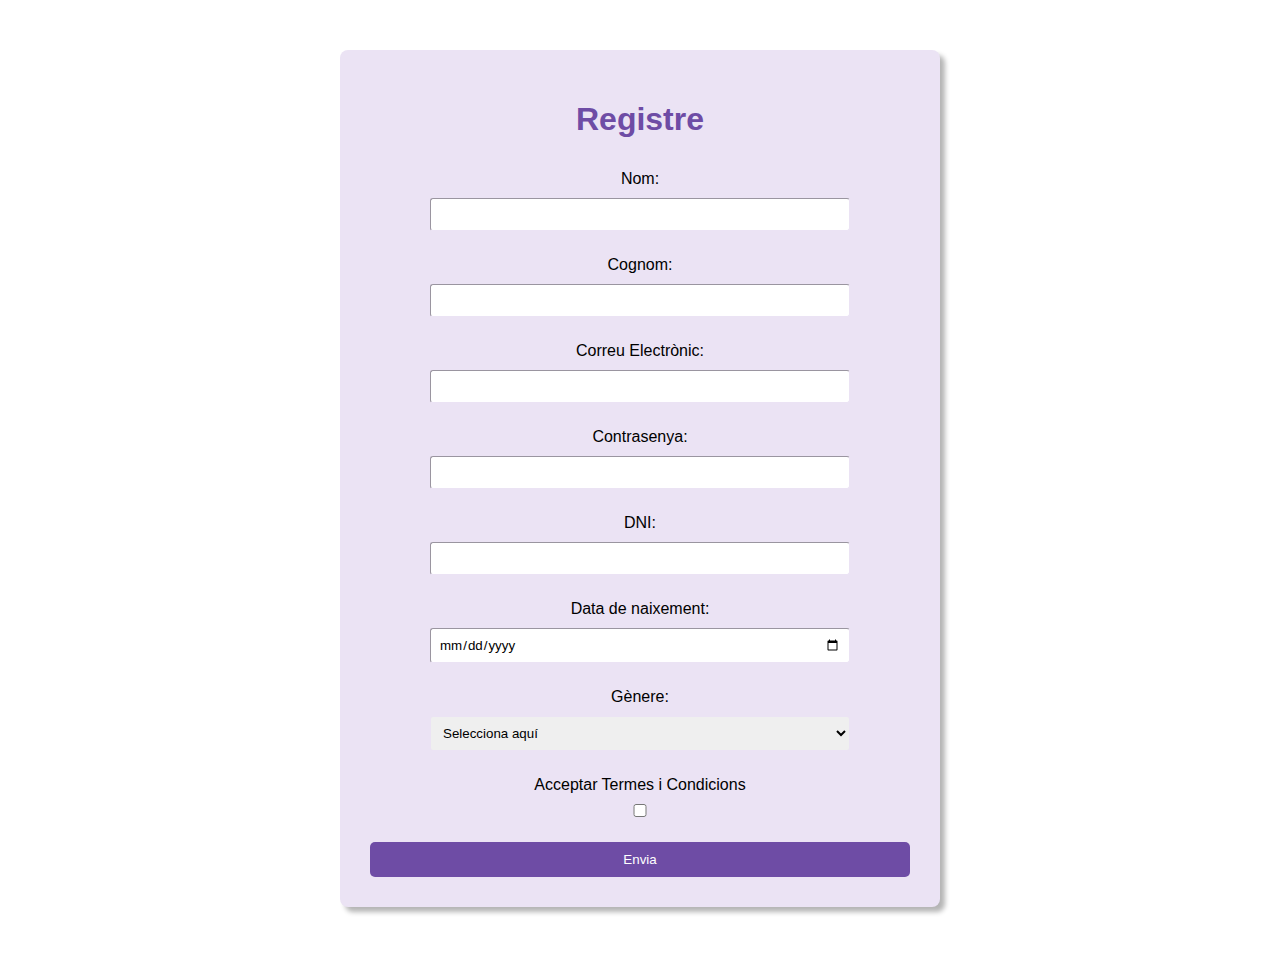
<file: src/ex1.html>
<!DOCTYPE html>
<html lang="en">
<head>
    <meta charset="UTF-8">
    <meta name="viewport" content="width=device-width, initial-scale=1.0">
    <link rel="stylesheet" href="styles.css"/>
    <title>Act8 - Formularis</title>
</head>
<body>
    <div class="container">
        <form id="registerForm" novalidate>
            <h1>Registre</h1>
            <label>Nom: </label>
            <input type="text" name="firstname" id="firstname">
    
            <label>Cognom: </label>
            <input type="text" name="lastName" id="lastName">
    
            <label>Correu Electrònic: </label>
            <input type="email" name="correu" id="correu">
    
            <label>Contrasenya: </label>
            <input type="password" name="pass" id="pass">
    
            <label>DNI: </label>
            <input type="text" name="idNumber" id="idNumber">
    
            <label>Data de naixement: </label>
            <input type="date" name="data" id="data">
    
            <label>Gènere: </label>
            <select name="genere" name="genere" id="genere">
                <option value="" selected disabled hidden>Selecciona aquí</option>
                <option value="home">Home</option>
                <option value="dona">Dona</option>
                <option value="altre">Prefereixo no dir-ho</option>
            </select>

            <label>Acceptar Termes i Condicions</label>
            <input type="checkbox" name="acceptarTermes" id="acceptarTermes">

            <button type="submit">Envia</button>
        </form>
    </div> 
    <script src="ex1.js"></script>
</body>
</html>
</file>
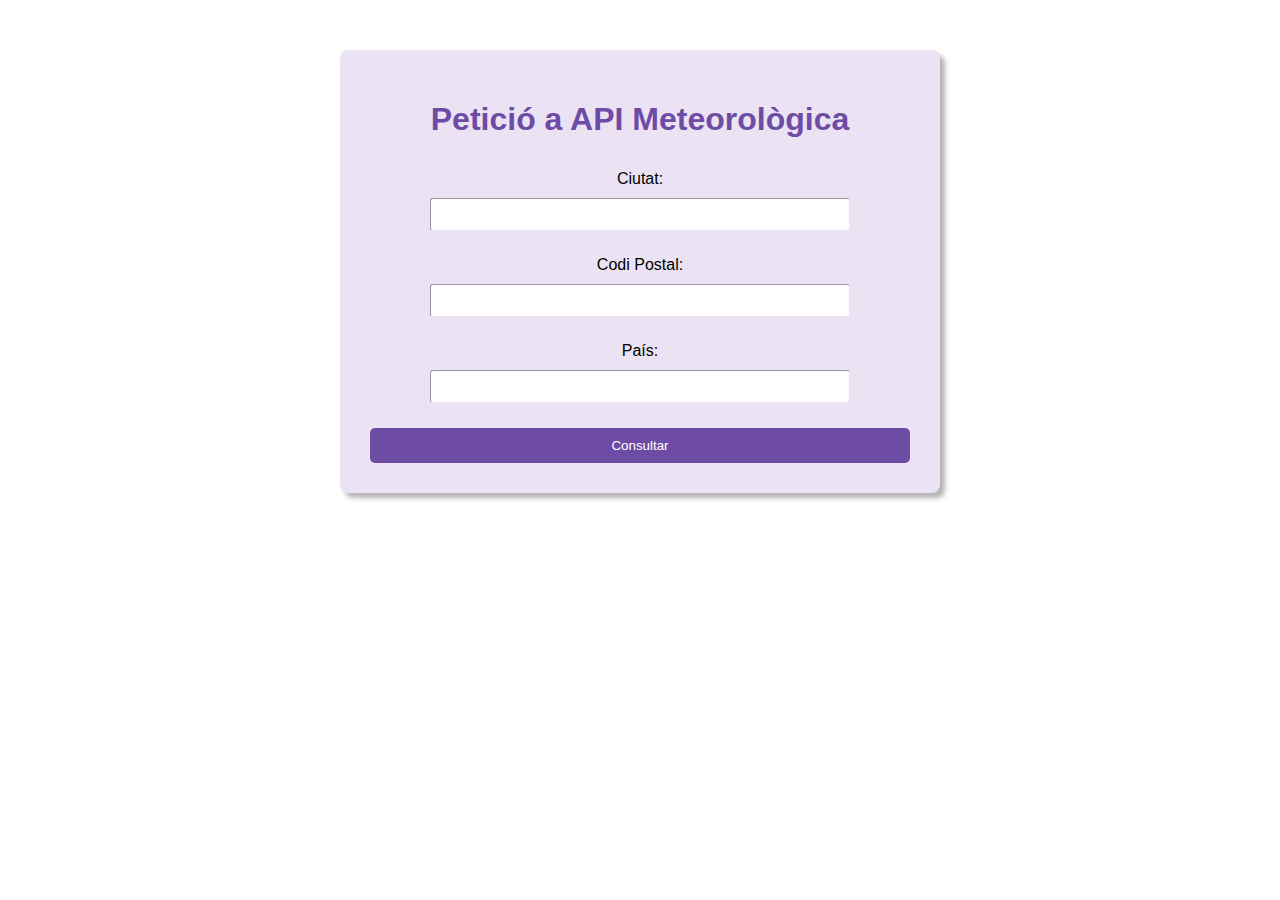
<file: src/ex2.html>
<!DOCTYPE html>
<html lang="en">
<head>
    <meta charset="UTF-8">
    <meta name="viewport" content="width=device-width, initial-scale=1.0">
    <link rel="stylesheet" href="styles.css"/>
    <title>Act8 - Formularis</title>
</head>
<body>
    <div class="container">
        <form id="peticioForm" novalidate>
            <h1>Petició a API Meteorològica</h1>
            <label>Ciutat: </label>
            <input type="text" name="city" id="city">
    
            <label>Codi Postal: </label>
            <input type="number" name="codiPostal" id="codiPostal">
    
            <label>País: </label>
            <input type="text" name="country" id="country">

            <button type="submit">Consultar</button>
        </form>
    </div>

    <div id="weatherResults" class="hidden">
        <h2>Localització</h2>
        <p id="location"></p>
        <div>
            <h3>Informació meteorològica</h3>
            <p id="temperature"></p>
            <p id="weatherDescription"></p>
            <img id="weatherIcon" alt="Icona Meteorològica" />
        </div>
        <div>
            <h3>Previsió per demà</h3>
            <p id="forecastTemperature"></p>
            <p id="forecastWeatherDescription"></p>
            <img id="forecastWeatherIcon" alt="Icona Meteorològica Demà" />
        </div>
    </div>


    <script src="ex2.js"></script>
</body>
</html>
</file>
<file: src/styles.css>
/* ------------------------------------- */

  body {
    font-family: 'Segoe UI', Tahoma, Verdana, sans-serif;
  }
  
  .container {
    max-width: 600px;
    margin: 50px auto;
  }
  
  form {
    display: flex;
    flex-direction: column;
    gap: 10px;
    background-color: #ebe3f4;
    padding: 5%;
    border-radius: 8px;
    text-align: center;
    box-shadow: 5px 5px 5px rgb(181, 181, 181);
  }

  input, select {
    margin-bottom: 15px !important;
    margin: 0px 60px;
    padding: 8px;
    border-radius: 3px;
    border-width: 0.01px;
    border-color: #ebe3f4;
    font-family: 'Segoe UI', Tahoma, Verdana, sans-serif;
  }
  
  button {
    padding: 10px;
    cursor: pointer;
    background-color: #6e4ca5;
    color: white;
    border: none;
    border-radius: 5px;
  }

  h1 {
    color: #6e4ca5;
  }

  /* ------------------------------------- */
  
  #weatherResults {
    margin-top: 20px;
    text-align: center;
  }
  
  .hidden {
    display: none;
  }
</file>
